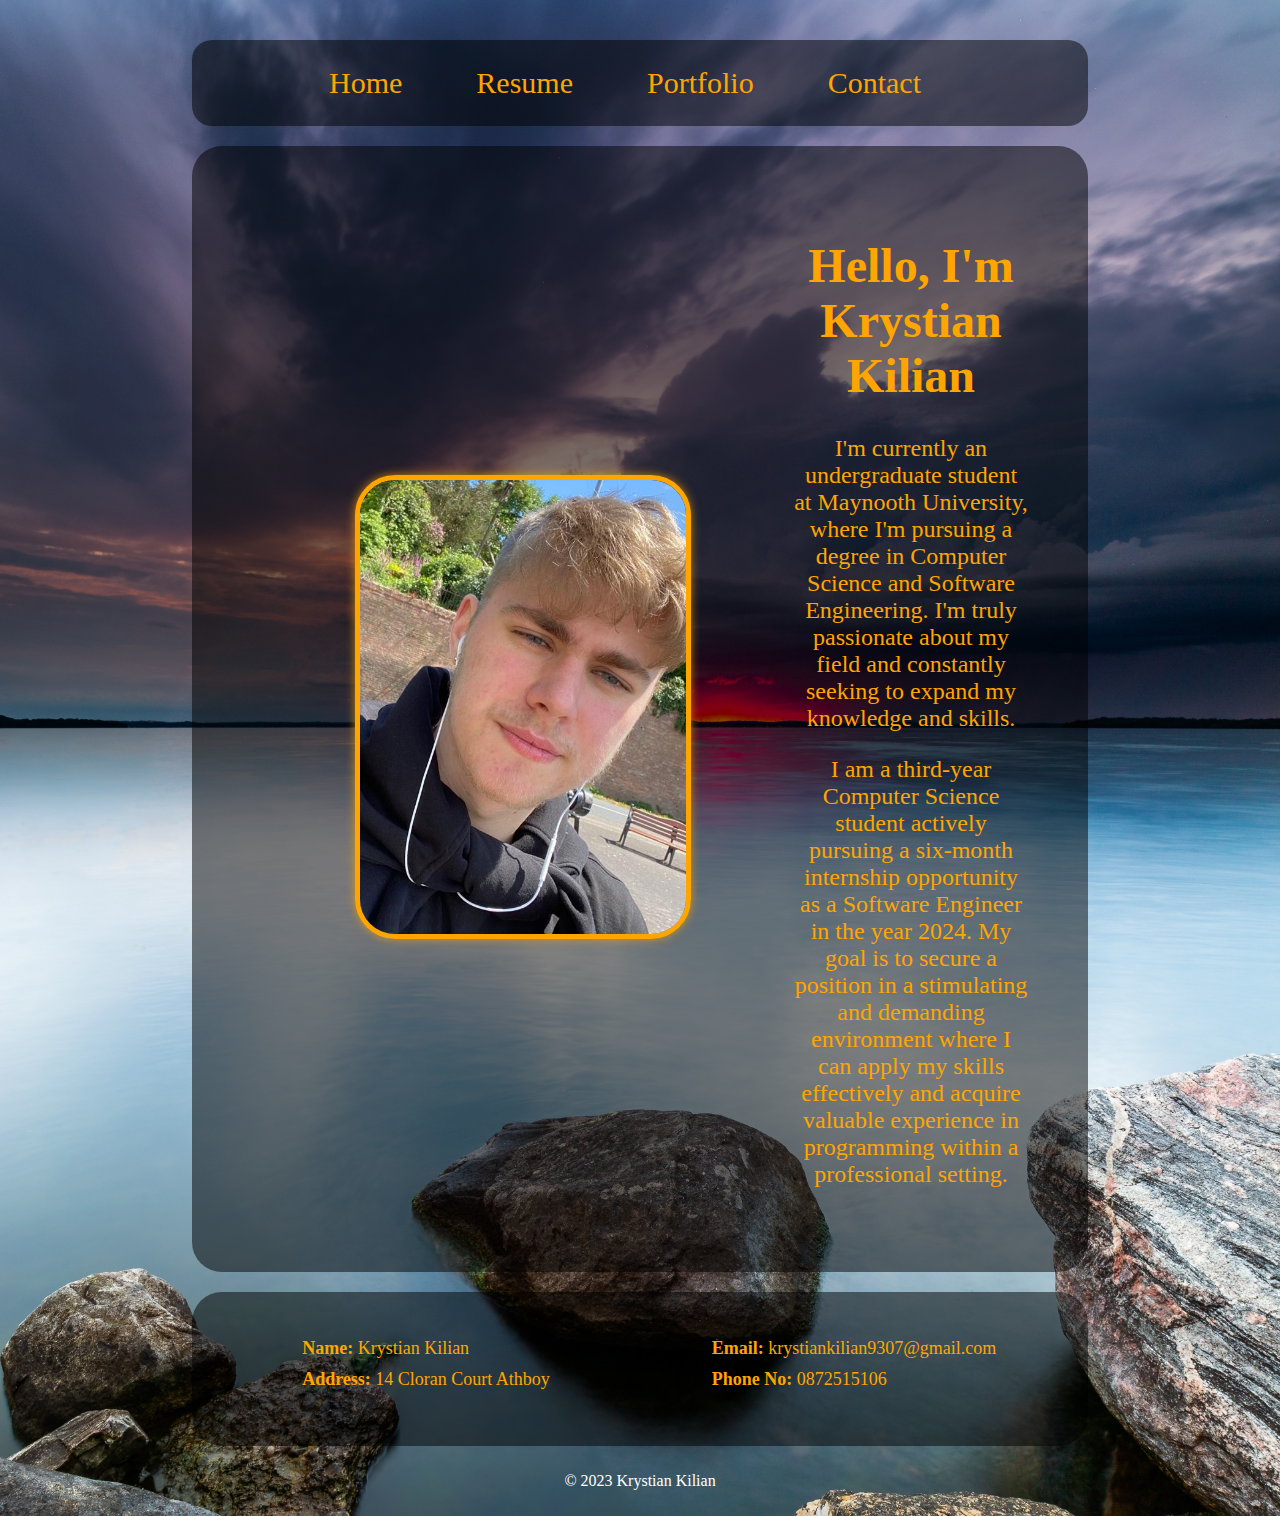
<file: index.html>
<!DOCTYPE html>
<html lang="en">
<head>
    <meta charset="UTF-8">
    <meta name="viewport" content="width=device-width, initial-scale=1.0">
    <title>Krystian Kilian - Introduction</title>
    <meta name="author" content="Krystian Kilian ">
    <link rel="stylesheet" href="index.css">
    <link rel="icon" type="image/ico" href="/Photos/K.png">
</head>
<body>

    <header>
        <nav>
            <ul>
                <li><a href="index.html">Home</a></li>
                <li><a href="resume.html">Resume</a></li>
                <li><a href="portfolio.html">Portfolio</a></li>
                <li><a href="contact.html">Contact</a></li>
            </ul>
        </nav>
    </header>

    <section class="content">
        <div class="content-left">
            <img id="flyImage" src="Photos/Me photo.jpg" alt="My Photo">
        </div>
        <div class="content-right">
            <h1>Hello, I'm Krystian Kilian</h1>
            <p>I'm currently an undergraduate student at Maynooth University, where I'm pursuing a degree in Computer Science and Software Engineering. I'm truly passionate about my field and constantly seeking to expand my knowledge and skills.</p>
            <p>I am a third-year Computer Science student actively pursuing a six-month internship opportunity as a Software Engineer in the year 2024. My goal is to secure a position in a stimulating and demanding environment where I can apply my skills effectively and acquire valuable experience in programming within a professional setting.</p>
        </div>
        
    </section>
    

    <section class="PerInfo">
        <div class="left-column">
            <ul>
                <li><strong>Name:</strong> Krystian Kilian</li>
                <li><strong>Address:</strong> 14 Cloran Court Athboy</li>
            </ul>
        </div>
        <div class="right-column">
            <ul>
                <li><strong>Email:</strong> krystiankilian9307@gmail.com</li>
                <li><strong>Phone No:</strong> 0872515106</li>
            </ul>
        </div>
    </section>

    <footer>
        <p>&copy; 2023 Krystian Kilian</p>
    </footer>

    <script>
        const flyImage = document.getElementById("flyImage");

        let isFlying = false;

        flyImage.addEventListener("click", () => {
            if (!isFlying) {
                isFlying = true;
                const randomX = Math.floor(Math.random() * (window.innerWidth - flyImage.width));
                const randomY = Math.floor(Math.random() * (window.innerHeight - flyImage.height));

                flyImage.style.transition = "transform 1s ease"; // Set the transition for smooth movement
                flyImage.style.transform = `translate(${randomX}px, ${randomY}px) rotate(360deg)`;
                
                // After the animation is complete, reset the image to its original position
                setTimeout(() => {
                    flyImage.style.transition = "transform 0.3s ease"; // Restore the original transition
                    flyImage.style.transform = "translate(0, 0) rotate(0deg)";
                    isFlying = false;
                }, 1000); // Adjust the duration to match the animation duration
            }
        });
    </script>
    


</body>



</html>
</file>
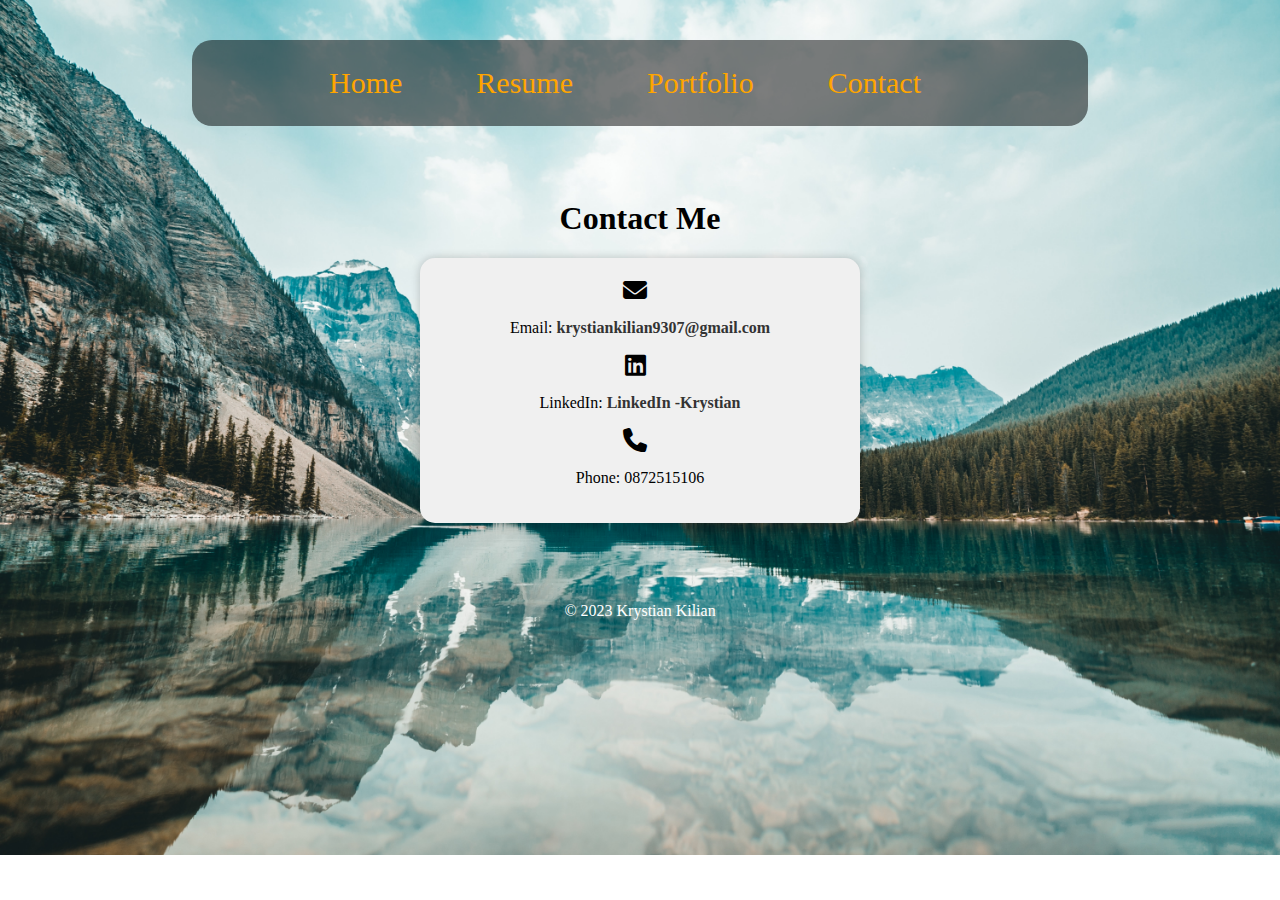
<file: contact.html>
<!DOCTYPE html>
<html lang="en">
<head>
    <meta charset="UTF-8">
    <meta name="viewport" content="width=device-width, initial-scale=1.0">
    <title>Krystian Kilian - Contact Me</title>
    <meta name="author" content="Krystian Kilian ">
    <link rel="stylesheet" href="contact.css">
    <link rel="stylesheet" href="https://cdnjs.cloudflare.com/ajax/libs/font-awesome/6.1.0/css/all.min.css">
    <link rel="icon" type="image/ico" href="/Photos/K.png">
</head>
<body>
    <header>
        <nav>
            <ul>
                <li><a href="index.html">Home</a></li>
                <li><a href="resume.html">Resume</a></li>
                <li><a href="portfolio.html">Portfolio</a></li>
                <li><a href="contact.html">Contact</a></li>
            </ul>
        </nav>
    </header>
    <section class="content">
        <h1>Contact Me</h1>

        <div class="contact-info">
            <div class="contact-item">
                <i class="fas fa-envelope"></i>
                <p>Email: <a href="mailto:krystiankilian9307%40gmail.com">krystiankilian9307@gmail.com</a></p>
            </div>
            
            <div class="contact-item">
                <i class="fab fa-linkedin"></i>
                <p>LinkedIn: <a href="https://www.linkedin.com/in/krystian-kilian/" target="_blank">LinkedIn -Krystian</a></p>
            </div>
            <div class="contact-item">
                <i class="fas fa-phone"></i>
                <p>Phone: 0872515106</p>
            </div>
        </div>
        
       
    </section>
    <footer>
        <p>&copy; 2023 Krystian Kilian</p>
    </footer>
</body>
</html>
</file>
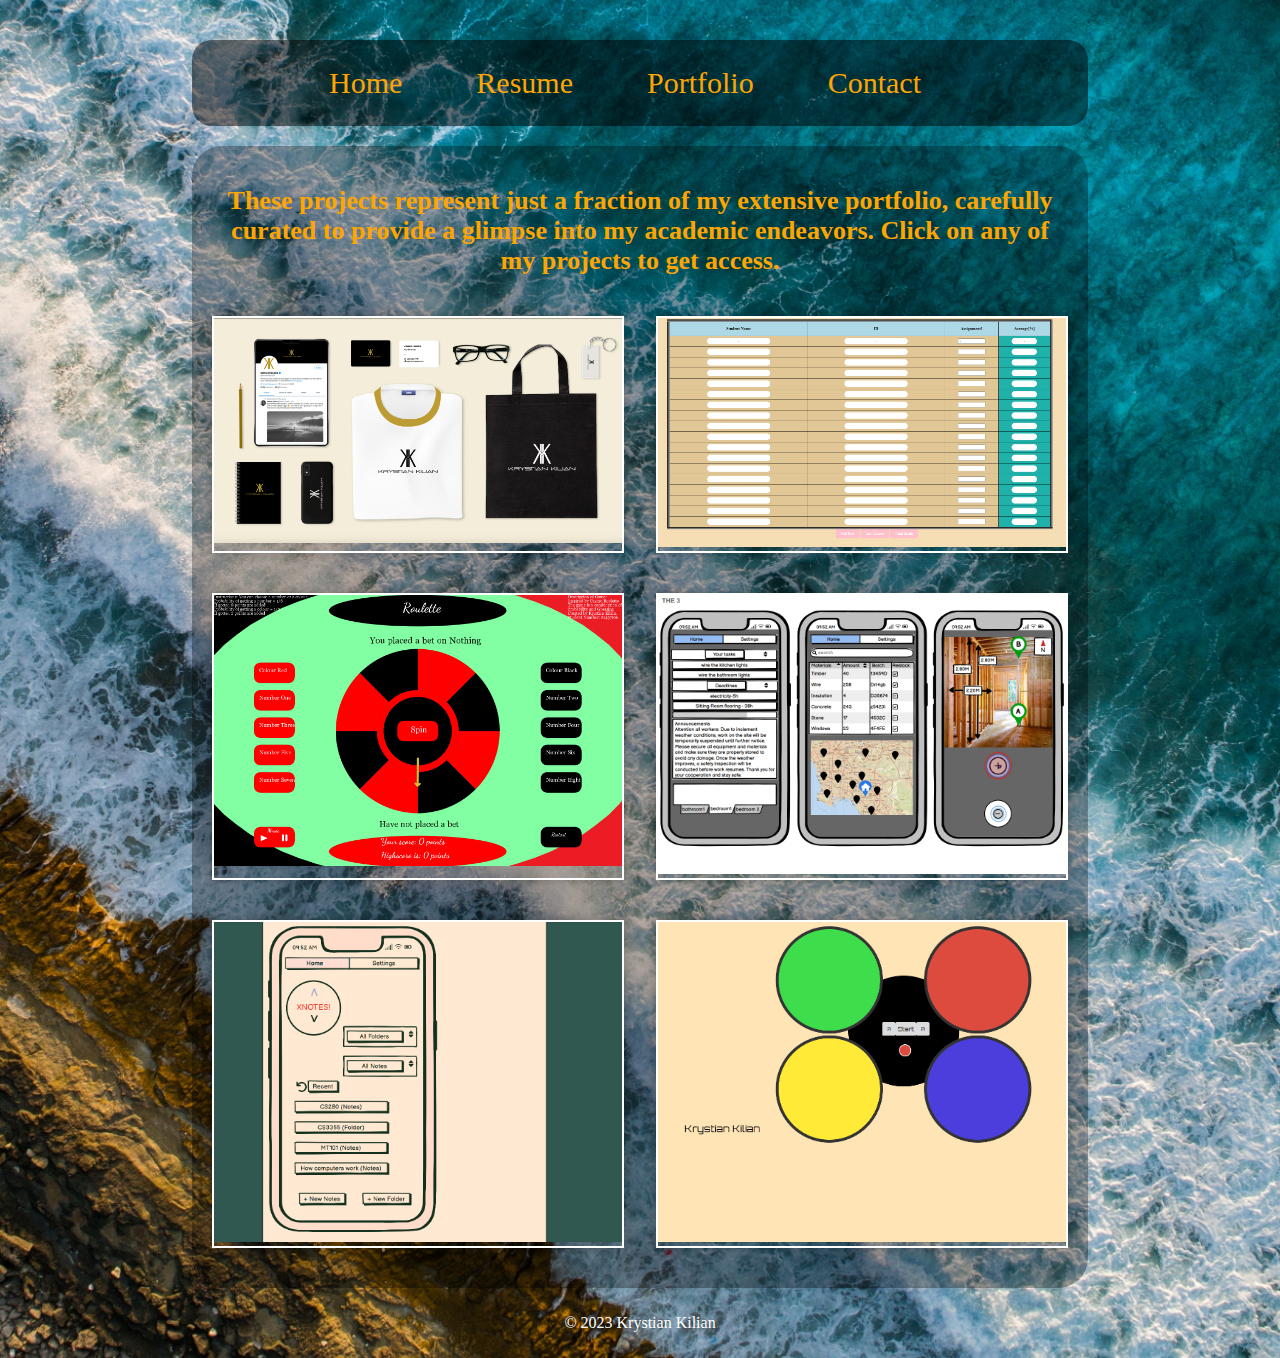
<file: portfolio.html>
<!DOCTYPE html>
<html lang="en">
<head>
    <meta charset="UTF-8">
    <meta name="viewport" content="width=device-width, initial-scale=1.0">
    <title>Krystian Kilian - Portfolio</title>
    <meta name="author" content="Krystian Kilian ">
    <link rel="stylesheet" href="portfolio.css">
    <link rel="icon" type="image/ico" href="/Photos/K.png">
</head>
<body>

    <header>
        <nav>
            <ul>
                <li><a href="index.html">Home</a></li>
                <li><a href="resume.html">Resume</a></li>
                <li><a href="portfolio.html">Portfolio</a></li>
                <li><a href="contact.html">Contact</a></li>
            </ul>
        </nav>
    </header>
<!-- Modal container -->
<div id="projectModal" class="modal">
    <div class="modal-content">
        <span class="close" id="closeModal">&times;</span>
        <iframe id="projectFrame"></iframe>
    </div>
</div>
    <section class="content">
        <h1>These projects represent just a fraction of my extensive portfolio, carefully curated to provide a glimpse into my academic endeavors.
            Click on any of my projects to get access.
        </h1>

        <!-- Project Gallery -->
        <div class="project-gallery">
            <!-- Game 1 -->
            <div class="project">
                <div class="project-container" data-src="/MYWEB/Main.html">
                    <img src="/Portfolio/MYWEB.png" alt="Game 1" class="project-image">
                    <div class="project-text">
                        <p>This is an Idea of my own personal clothing website,
                             I Created it to have an idea of how clothing store websites are made and wanted to see my design and my name on clothing. </p>
                    </div>
                </div>
            </div>

            <!-- Game 2 -->
            <div class="project">
                <div class="project-container" data-src="/GradeTBL/TBL.html">
                    <img src="/Portfolio/Tbl.png" alt="Game 2" class="project-image">
                    <div class="project-text">
                        <p>This is a Grade table that teachers or students may use to keep a reminder of their Grades.
                             Me and my friends used this to calculate our grades, which is why I find this very important as I can see my progress.</p>
                    </div>
                </div>
            </div>

            <!-- Game 3 -->
            <div class="project">
                <div class="project-container" data-src="/Photos/Roulette .mp4">
                    <img src="/Portfolio/roulette.png" alt="Game 3" class="project-image">
                    <div class="project-text">
                        <p>This is my first project I ever created which is a roulette game
                             and its one of my favoriate as I was just learning code so it makes me happy to see where 
                             I have started off and where I am now ,but unfortunatly I coded the game in processing and lost the file but I still have the video recording.</p>
                    </div>
                </div>
            </div>

            <!-- Game 4 -->
            <div class="project">
                <div class="project-container" data-src="/PDFs/construction.pdf">
                    <img src="/Portfolio/App Design.png" alt="Game 4" class="project-image">
                    <div class="project-text">
                        <p>This is my app idea which is a site app for construction workers,
                             This is a PDF idea which includes very important techniques of designing including A use-case-diagram,
                              A sequence-diagram, A class-diagram, A architecture-diagram and system tests ,I am very happy how it turned out as it was my first time planning an application.</p>
                    </div>
                </div>
            </div>

            <!-- Game 5 -->
            <div class="project">
                <div class="project-container" data-src="/PDFs/Notes App.pdf">
                    <img src="/Portfolio/Notes.png" alt="Game 5" class="project-image">
                    <div class="project-text">
                        <p>This is my app design using wireframe of a notes app called XNotes which would be a usefull day to day app for students trying to keep a collection of their notes.</p>
                    </div>
                </div>
            </div>

            <!-- Game 6 -->
            <div class="project">
                <div class="project-container" data-src="/Smn/Smn.html">
                    <img src="/Portfolio/Simon.png" alt="Game 6" class="project-image">
                    <div class="project-text">
                        <p>This is my simon says game , I included this game as it was one of my favourite games to play after creating it , its so simple but so much fun.</p>
                    </div>
                </div>
            </div>
        </div>
    </section>

    <footer>
        <p>&copy; 2023 Krystian Kilian</p>
    </footer>

    <!-- JavaScript for opening the game in a new window -->
    <script>
       document.addEventListener("DOMContentLoaded", function () {
    const projectContainers = document.querySelectorAll(".project-container");
    const modal = document.getElementById("projectModal");
    const projectFrame = document.getElementById("projectFrame");
    const closeModal = document.getElementById("closeModal");

    projectContainers.forEach((container) => {
        container.addEventListener("click", function () {
            const gameSrc = container.getAttribute("data-src");

            // Set the source of the iframe within the modal
            projectFrame.src = gameSrc;

            // Display the modal
            modal.style.display = "block";
        });
    });

    // Close the modal when the close button is clicked
    closeModal.addEventListener("click", function () {
        modal.style.display = "none";
        projectFrame.src = ""; // Reset the iframe source
    });

    // Close the modal when clicking outside the modal content
    window.addEventListener("click", function (event) {
        if (event.target == modal) {
            modal.style.display = "none";
            projectFrame.src = ""; // Reset the iframe source
        }
    });
});

    </script>
</body>
</html>
</file>
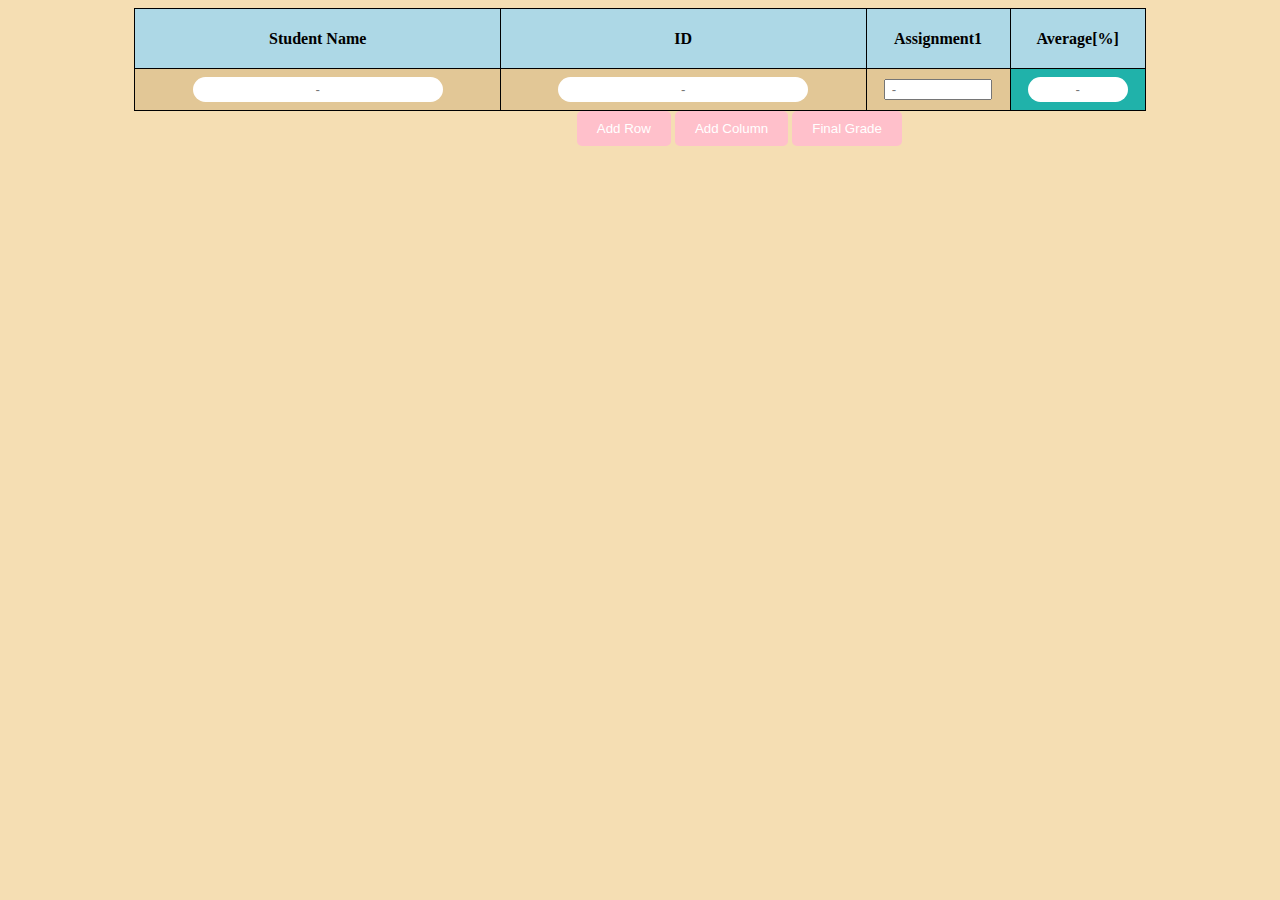
<file: GradeTBL/TBL.html>
<!DOCTYPE html>
<html lang="en">
<head>
    <meta charset="UTF-8">
    <meta http-equiv="X-UA-Compatible" content="IE=edge">
    <meta name="viewport" content="width=device-width, initial-scale=1.0">
    <meta name="author" content="Krystian Kilian ">
    <title>Grade Table - Krystian Kilian </title>
    <link rel="stylesheet" href="TBL.css">
</head>
<body>
    
<table   id="myTable" ,border="10" cellspace="0" width="400" colspan="6" align="center"> 
    <thead>
    <tr  height="60"> 
       
        <th style="width: 300px;">Student Name</th>
        <th style="width: 300px;">ID</th>
        <th style="width: 100px;">Assignment1</th>
        <th id="Results">Average[%]</th>
    </tr>
</thead>
<tbody>
    <tr>
        <td><input type="text" style="width: 250px;" id="cell" placeholder=" - "></td>
        <td><input type="text" style="width: 250px;" id="cell" placeholder=" - "></td>
        <td><input type="number" style="width: 100px;"id="cell" placeholder=" - "></td>
        <td><input type="text" id="cell" placeholder="-"></td>
        
    </tr>
   
</tbody>
</table>
 

<button class="btn" id="addRowBtn">Add Row</button>
<button class="btn" id="addColumnBtn">Add Column</button>
<button class="btn" id="changeresult">Final Grade</button>





    <script src="TBL.js"></script>
</body>
</html>
</file>
<file: index.css>
/* Style for the entire body, center content within 70% width */
body {
    width: 70%;
    margin: 40px auto 0;
    background-image: url("Photos/cal.jpg"); /* Set the background image */
    background-size: cover;
    background-repeat: no-repeat;
}

/* ... (other CSS rules) ... */

header {
    background-color: rgba(0, 0, 0, 0.5);
    background-size: cover;
    background-repeat: no-repeat;
    text-align: center;
    padding: 10px 0;
    border-radius: 20px;
}

header nav ul {
    list-style: none;
}

header nav ul li {
    display: inline;
    margin-right: 70px;
}

header nav ul li a {
    text-decoration: none;
    color: orange;
    font-size: 30px;
}

.content {
    margin-top: 20px; /*space between header and content*/
    background-color: rgba(0, 0, 0, 0.5); /* Set the background color with 0% transparency (fully transparent) */
    background-size: cover;
    background-repeat: no-repeat;
    display: flex;
    align-items: center; /* Vertically center the content */
    justify-content: space-between; /* Create space between image and text */
    text-align: center;
    padding:60px; /* Add padding to create space between header and content */
    border-radius: 30px;
}

/* Style for the "Me Photo" */
.content-left img {
    width: 60%;
    height: 60%;
    border-radius: 40px;
    border: 5px solid orange;
    box-shadow: 0 0 10px rgba(255, 165, 0, 0.7);
    transition: transform 0.3s ease;
}

.content-left img:hover {
    transform: scale(1.2);
    pointer-events: auto; /* Add this line to allow hover events after the animation */
}


.content-right {
    flex: 1;
    text-align: left; /* Align text to the left */
    font-size: 24px;
    text-align: center;/*centre*/
    color: orange;
}

.PerInfo {
    display: flex;
    background-color: rgba(0, 0, 0, 0.5); /* Set the background color with 0% transparency (fully transparent) */
    background-size: cover;
    background-repeat: no-repeat;
    margin-top: 20px;
    padding: 20px;
    border-radius: 30px;
    color: orange;
}

.left-column,
.right-column {
    flex: 1;
    padding: 10px;
    display: flex;
    flex-direction: column;
    align-items: center; /* Center content vertically within each column */
}

.left-column ul,
.right-column ul {
    list-style-type: none;
    padding: 0;
}

.left-column li,
.right-column li {
    margin-bottom: 10px;
    font-size: 18px;
}

.right-column a {
    color: orange;
    text-decoration: none;
}
/* Style for the footer */
footer {
    text-align: center;
    padding: 10px 0;
    color: #fff;
}
</file>
<file: contact.css>
/* Your existing styles */
body {
    width: 70%;
    margin: 40px auto 0;
    background-image: url("Photos/lake.jpg");
    background-size: cover;
    background-repeat: no-repeat;
}

header {
    background-color: rgba(0, 0, 0, 0.5);
    background-size: cover;
    background-repeat: no-repeat;
    text-align: center;
    padding: 10px 0;
    border-radius: 20px;
}

header nav ul {
    list-style: none;
}

header nav ul li {
    display: inline;
    margin-right: 70px;
}

header nav ul li a {
    text-decoration: none;
    color: orange;
    font-size: 30px;
}

/* Center the contact section */
.content {
    text-align: center;
    display: flex;
    flex-direction: column;
    align-items: center;
    justify-content: center;
    height: 50vh; /* You can adjust the height as needed */
  }
  
 
.contact-info {
    background-color: #f0f0f0;
    border-radius: 15px;
    padding: 20px;
    box-shadow: 0 0 10px rgba(0, 0, 0, 0.2);
    max-width: 400px;
    width: 100%;
    transition: transform 0.3s; /* Add a smooth transition for the transform property */
    cursor: pointer; /* Change the cursor to a pointer on hover */
  }
  
  /* Apply the push-in effect on hover */
  .contact-info:hover {
    transform: rotateX(20deg) rotateY(-10deg) rotateZ(0deg);
  }
  
  /* Style the contact items (email, LinkedIn, phone) */
  .contact-item {
    margin-bottom: 15px;
  }
  
  /* Style icons inside contact items */
  .contact-item i {
    font-size: 24px; /* Adjust the icon size as needed */
    margin-right: 10px;
  }
  
  /* Style links inside contact items */
  .contact-item a {
    text-decoration: none;
    color: #333; /* Link color */
    font-weight: bold;
  }
  
  .contact-item a:hover {
    color: #007bff; /* Link color on hover (blue in this example) */
  }
  /* Style the contact items (email, LinkedIn, phone) */
.contact-item {
    margin-bottom: 15px;
    transition: transform 0.3s; /* Add a smooth transition for the transform property */
  }
  
  /* Apply the push-back effect on hover */
  .contact-item:hover {
    transform: translate(0, -5px); /* Move the card 5px upwards on hover */
  }
  
/* Style for the footer */
footer {
  text-align: center;
  padding: 10px 0;
  color: #fff;
}
</file>
<file: portfolio.css>
/* Style for the entire body, center content within 70% width */
body {
    width: 70%;
    margin: 40px auto 0;
    background-image: url("Photos/ch.jpg");
    background-size: cover;
    background-repeat: no-repeat;
    background-position: center bottom; /* This line adjusts the background position */
}


/* Style for the header and navigation */
header {
    background-color: rgba(0, 0, 0, 0.5);
    background-size: cover;
    background-repeat: no-repeat;
    text-align: center;
    padding: 10px 0;
    border-radius: 20px;
}

header nav ul {
    list-style: none;
}

header nav ul li {
    display: inline;
    margin-right: 70px;
}

header nav ul li a {
    text-decoration: none;
    color: orange;
    font-size: 30px;
}

/* Style for the content section */
.content {
    background-color: rgba(0, 0, 0, 0.3);
    background-size: cover;
    background-repeat: no-repeat;
    margin-top: 20px;
    padding: 20px;
    border-radius: 30px;
    color: white;
    text-align: center;
}

.content h1 {
    font-size: 26px;
    margin: 20px 0;
    color:orange;
}

/* Add a border to the project images */
.project {
    flex-basis: calc(48% - 20px); /* Set the width to 48% for two items side by side */
    margin: 20px 0;
    position: relative;
    overflow: hidden;
    transition: filter 0.3s;
    cursor: pointer;
    border: 2px solid white;
    box-shadow: 0 0 10px rgba(0, 0, 0, 0.3);
}


.project h2 {
    font-size: 20px;
}

/* Style for the project gallery */
.project-gallery {
    display: flex;
    flex-wrap: wrap;
    justify-content: space-between;
}

.project {
    flex-basis: calc(50% - 20px);
    margin: 20px 0;
    position: relative;
    overflow: hidden;
    transition: filter 0.3s;
    cursor: pointer; /* Set cursor to pointer here */
}

.project-image {
    width: 100%;
    height: auto;
}

.project-content {
    position: relative;
    overflow: hidden;
}

.project-text {
    position: absolute;
    top: 0;
    left: 0;
    width: 100%;
    height: 100%;
    background: rgba(247, 243, 243, 0.9);
    display: flex;
    justify-content: center;
    align-items: center;
    opacity: 0;
    transform: translateY(100%);
    transition: opacity 0.3s, transform 0.3s;
}

.project:hover {
    filter: grayscale(100%);
}

.project:hover .project-text {
    opacity: 1;
    transform: translateY(0);
}

.project-text p {
    color: black;
    text-align: center;
    font-size: 24px;
}


/* Style for the footer */
footer {
    text-align: center;
    padding: 10px 0;
    color: #fff;
}

/* Modal styles */
.modal {
    display: none;
    position: fixed;
    z-index: 1;
    left: 0;
    top: 0;
    width: 100%;
    height: 100%;
    background-color: rgba(0, 0, 0, 0.7);
}

/* Modal content styles */
.modal-content {
    background-color: #fefefe;
    margin: 2% auto; /* Adjust the top margin to 10% or any value that suits your design */
    padding: 20px;
    border: 1px solid #888;
    border-radius: 5px;
    width: 70%;
}


/* Close button */
.close {
    color: #000;
    float: right;
    font-size: 30px;
    font-weight: bold;
    cursor: pointer;
}

.close:hover {
    color: #888;
}

/* Style for the iframe (adjust as needed) */
#projectFrame {
    width: 100%;
    height: 80vh; /* Adjust the height as needed */
}
</file>
<file: GradeTBL/TBL.css>
body{
   
	justify-content: center;
	background-color:wheat;
	  }
  
table {
	border-collapse: collapse;
	width: 80%;
    background-color: rgb(226, 199, 150);
}
th, td {
	text-align: center;
	padding: 8px;
	border: 1px solid black;
}

th {
	background-color: #cccccc;
}


input[type=text]{
	width: 100px;
	box-sizing: border-box;
	
	padding: 5px;
	border-radius: 15px;
	border: none;
	text-align: center;
}



.btn {
	background-color: pink;
	color: white;
	padding: 10px 20px;
	border: none;
	border-radius: 5px;
	cursor: pointer;
	top: 50%;
	left: 45%;
    position: relative;
}

.btn:hover {
	background-color: yellow;
}




  #myTable th {
	background-color: lightblue;
  }
 


table td:last-child {
	background-color : lightseagreen;
  }

  th:last-child, td:last-child {
	width: 100px;
}
</file>
